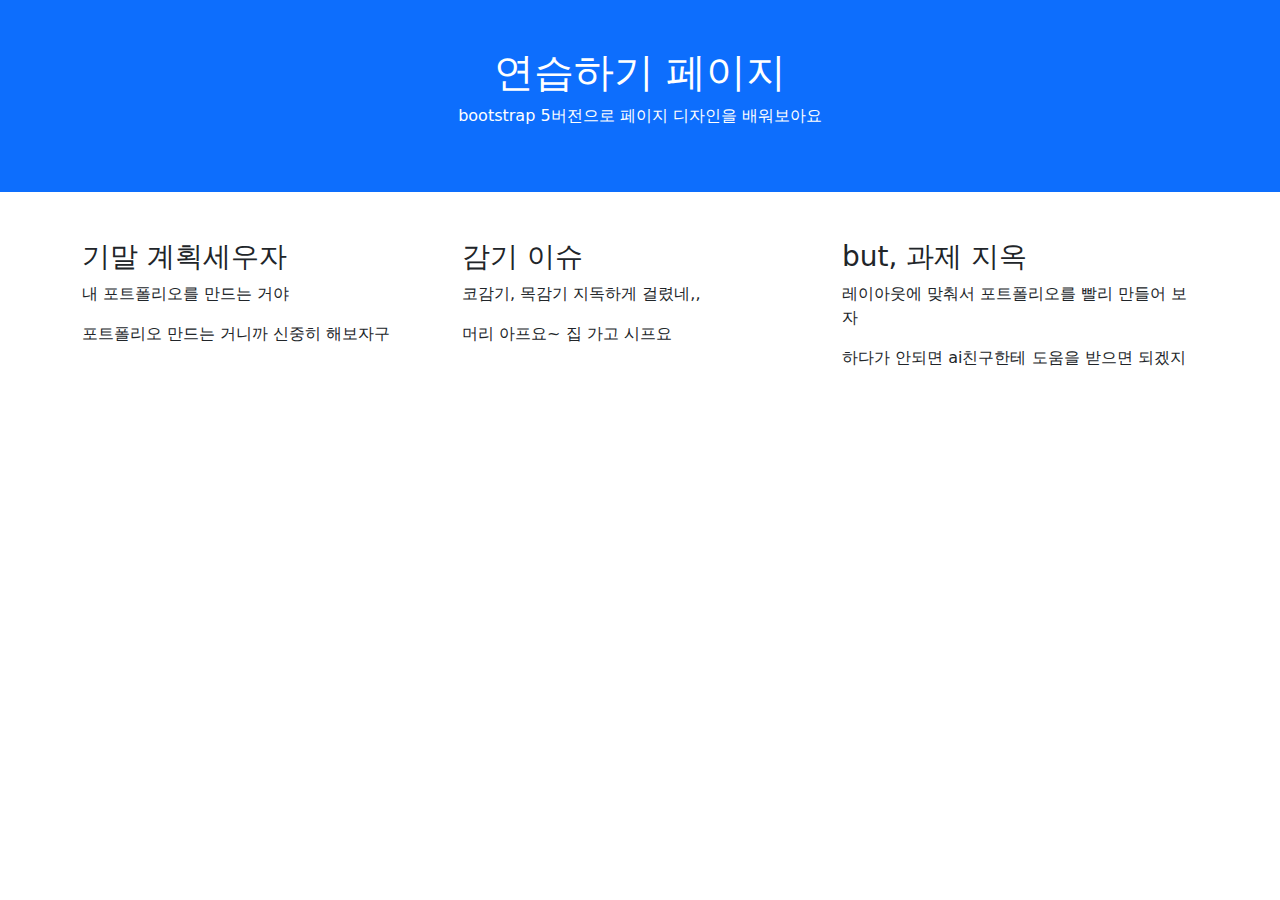
<file: index.html>
<!DOCTYPE html>
<html lang="en">
<head>
  <title>Bootstrap 연습하기</title>
  <meta charset="utf-8">
  <meta name="viewport" content="width=device-width, initial-scale=1">
  <link href="https://cdn.jsdelivr.net/npm/bootstrap@5.3.3/dist/css/bootstrap.min.css" rel="stylesheet">
  <script src="https://cdn.jsdelivr.net/npm/bootstrap@5.3.3/dist/js/bootstrap.bundle.min.js"></script>
</head>
<body>

<div class="container-fluid p-5 bg-primary text-white text-center">
  <h1>연습하기 페이지</h1>
  <p>bootstrap 5버전으로 페이지 디자인을 배워보아요</p> 
</div>
  
<div class="container mt-5">
  <div class="row">
    <div class="col-sm-4">
      <h3>기말 계획세우자</h3>
      <p>내 포트폴리오를 만드는 거야</p>
      <p>포트폴리오 만드는 거니까 신중히 해보자구 </p>
    </div>
    <div class="col-sm-4">
      <h3>감기 이슈 </h3>
      <p>코감기, 목감기 지독하게 걸렸네,, </p>
      <p>머리 아프요~ 집 가고 시프요 </p>
    </div>
    <div class="col-sm-4">
      <h3>but, 과제 지옥</h3>        
      <p>레이아웃에 맞춰서 포트폴리오를 빨리 만들어 보자 </p>
      <p>하다가 안되면 ai친구한테 도움을 받으면 되겠지 </p>
    </div>
  </div>
</div>

</body>
</html>
</file>
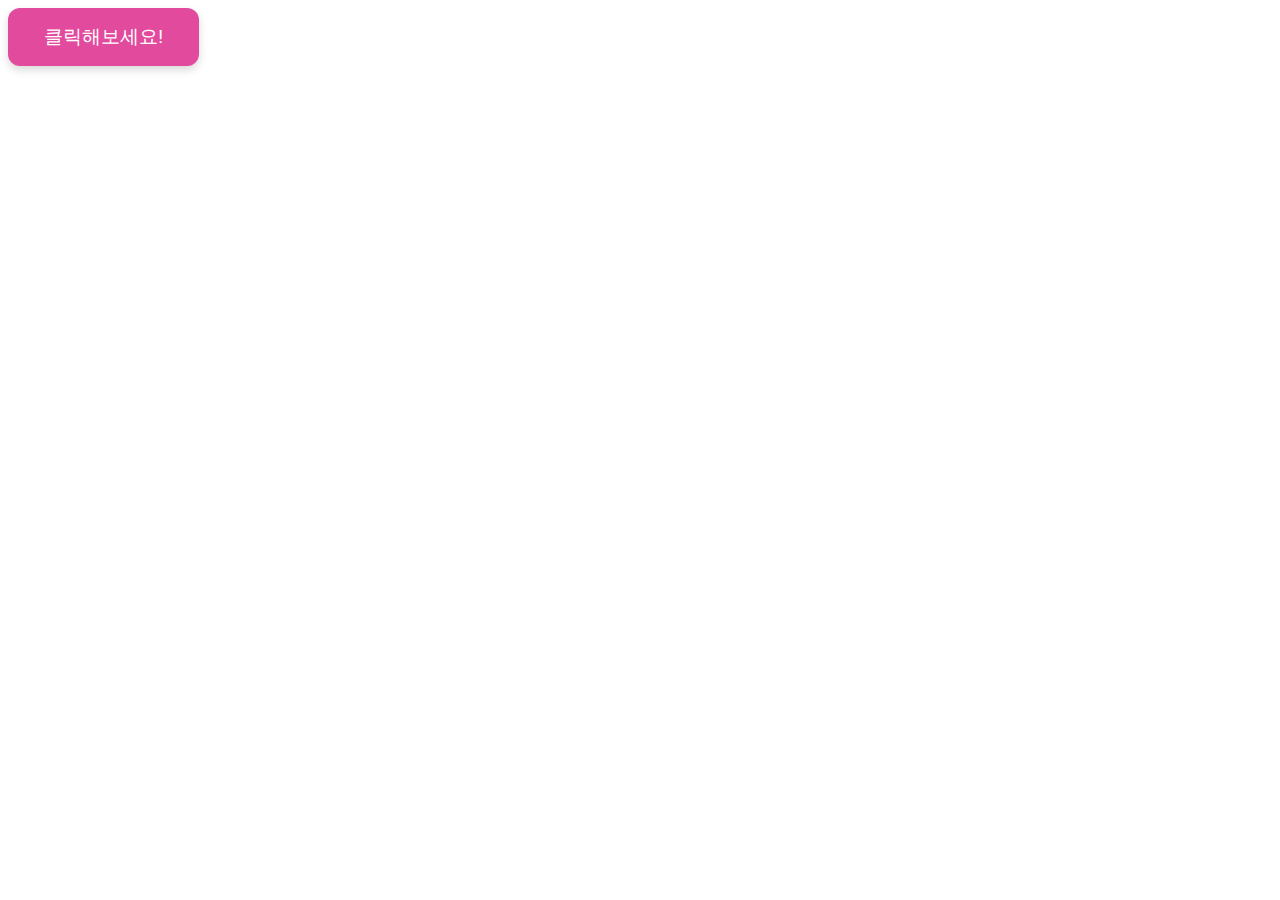
<file: ex01.html>
<!DOCTYPE html> 

<html>

<head>
<title>자바스크립트 예제 배우기</title>
<meta charset="utf-8"> 
<style>
 /* 버튼에 스타일 적용 */
 .pretty-button {
            padding: 16px 36px;           /* 버튼의 위아래, 좌우 여백 */
            font-size: 1.2em;              /* 글자 크기 */
            background-color: #e24a9e;     /* 버튼 배경색 */
            color: white;                  /* 글자색 */
            border: none;                  /* 테두리 없앰 */
            border-radius: 12px;           /* 모서리를 둥글게 */
            cursor: pointer;               /* 마우스를 올리면 손가락 모양 */
            box-shadow: 0 4px 8px rgba(0,0,0,0.15); /* 그림자 추가 */
            transition: background 0.2s;   /* 배경색 변경 부드럽게 */
        }
        .pretty-button:hover {
            background-color: #bd3584;     /* 마우스를 올렸을 때 색상 변화 */
        }
</style>
</head>

<body>
    <button class="pretty-button" onclick="sayHello()">클릭해보세요!</button>
    <p id="message"></p>
<script>
    // <script> 태그 안에
    // 자바스크립트 코드를 작성할 수 있는 곳임
    // <meta charset="utf-8"> 이거하면 한글이 안 깨진대욤
    function sayHello() {
            document.getElementById("message").innerText = "안녕하세요! 자바스크립트에 오신 것을 환영합니다.";
        }
</script>
</body>

</html>
</file>
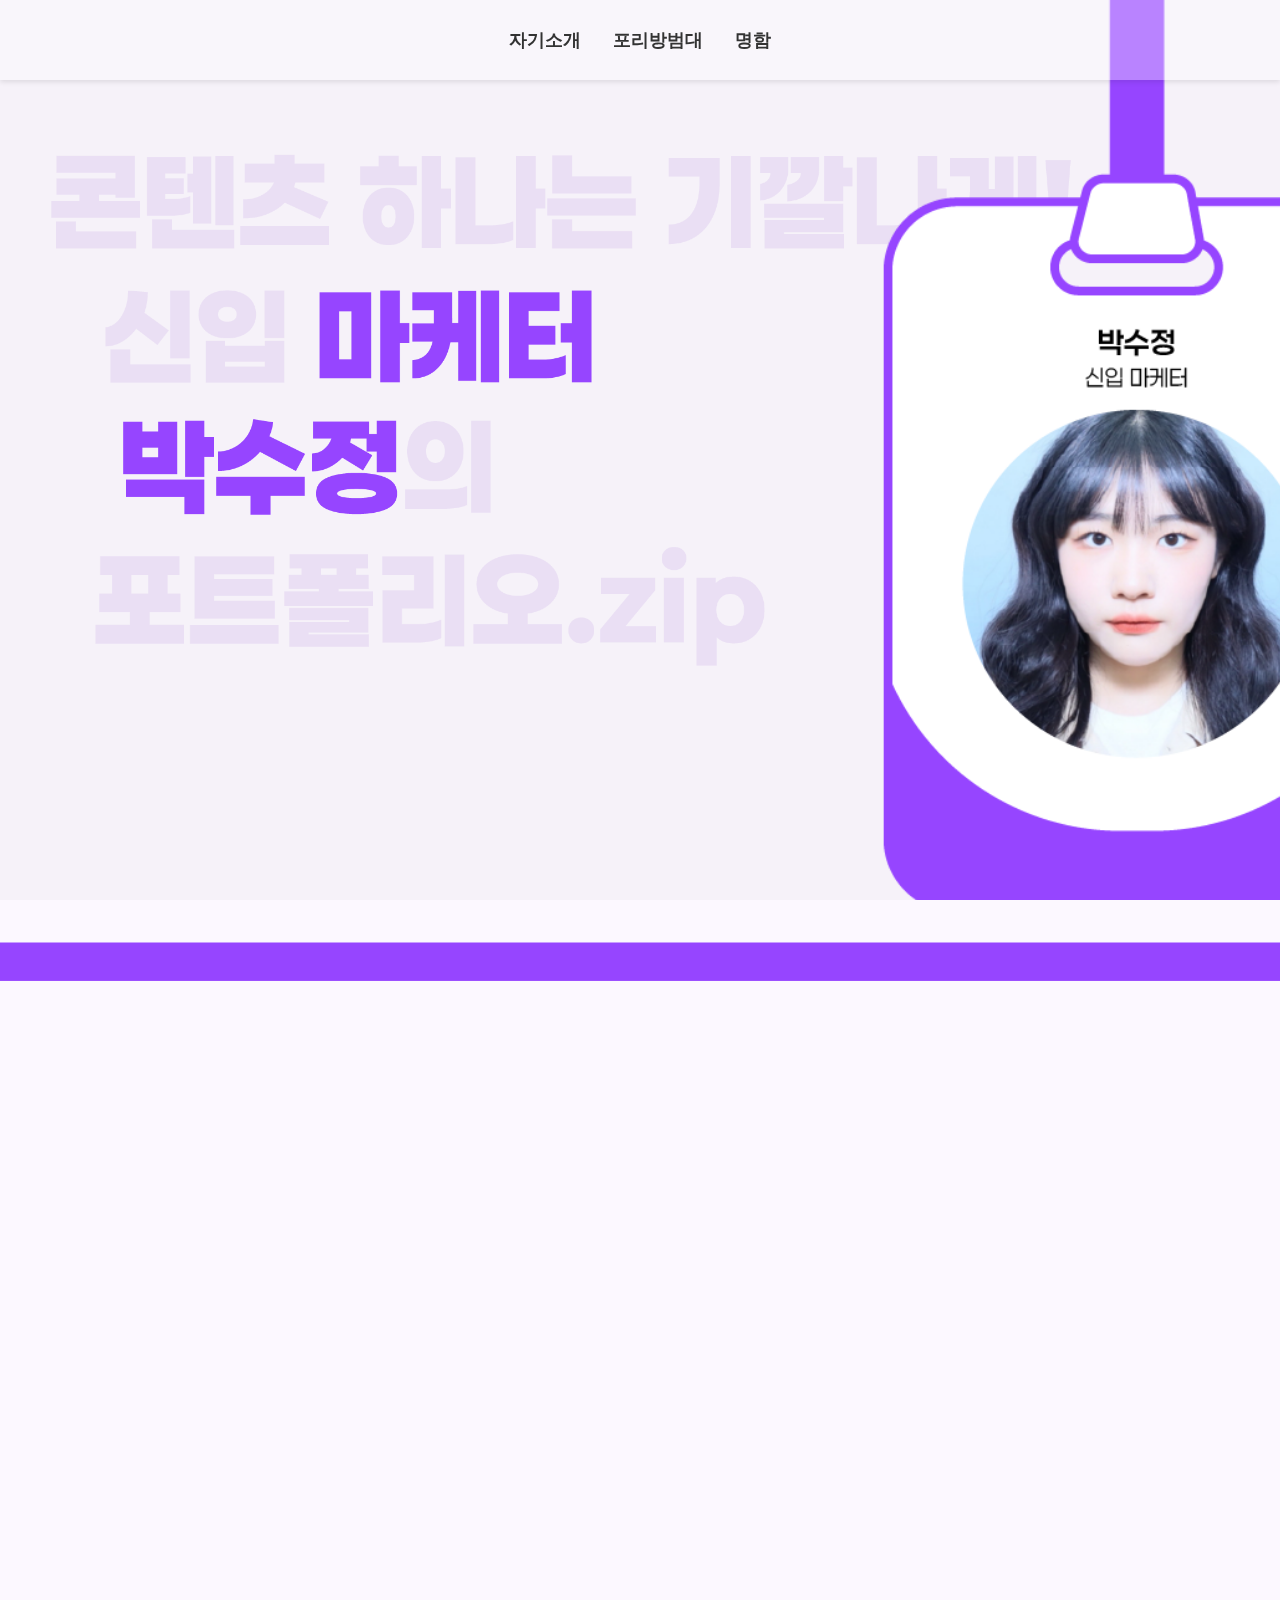
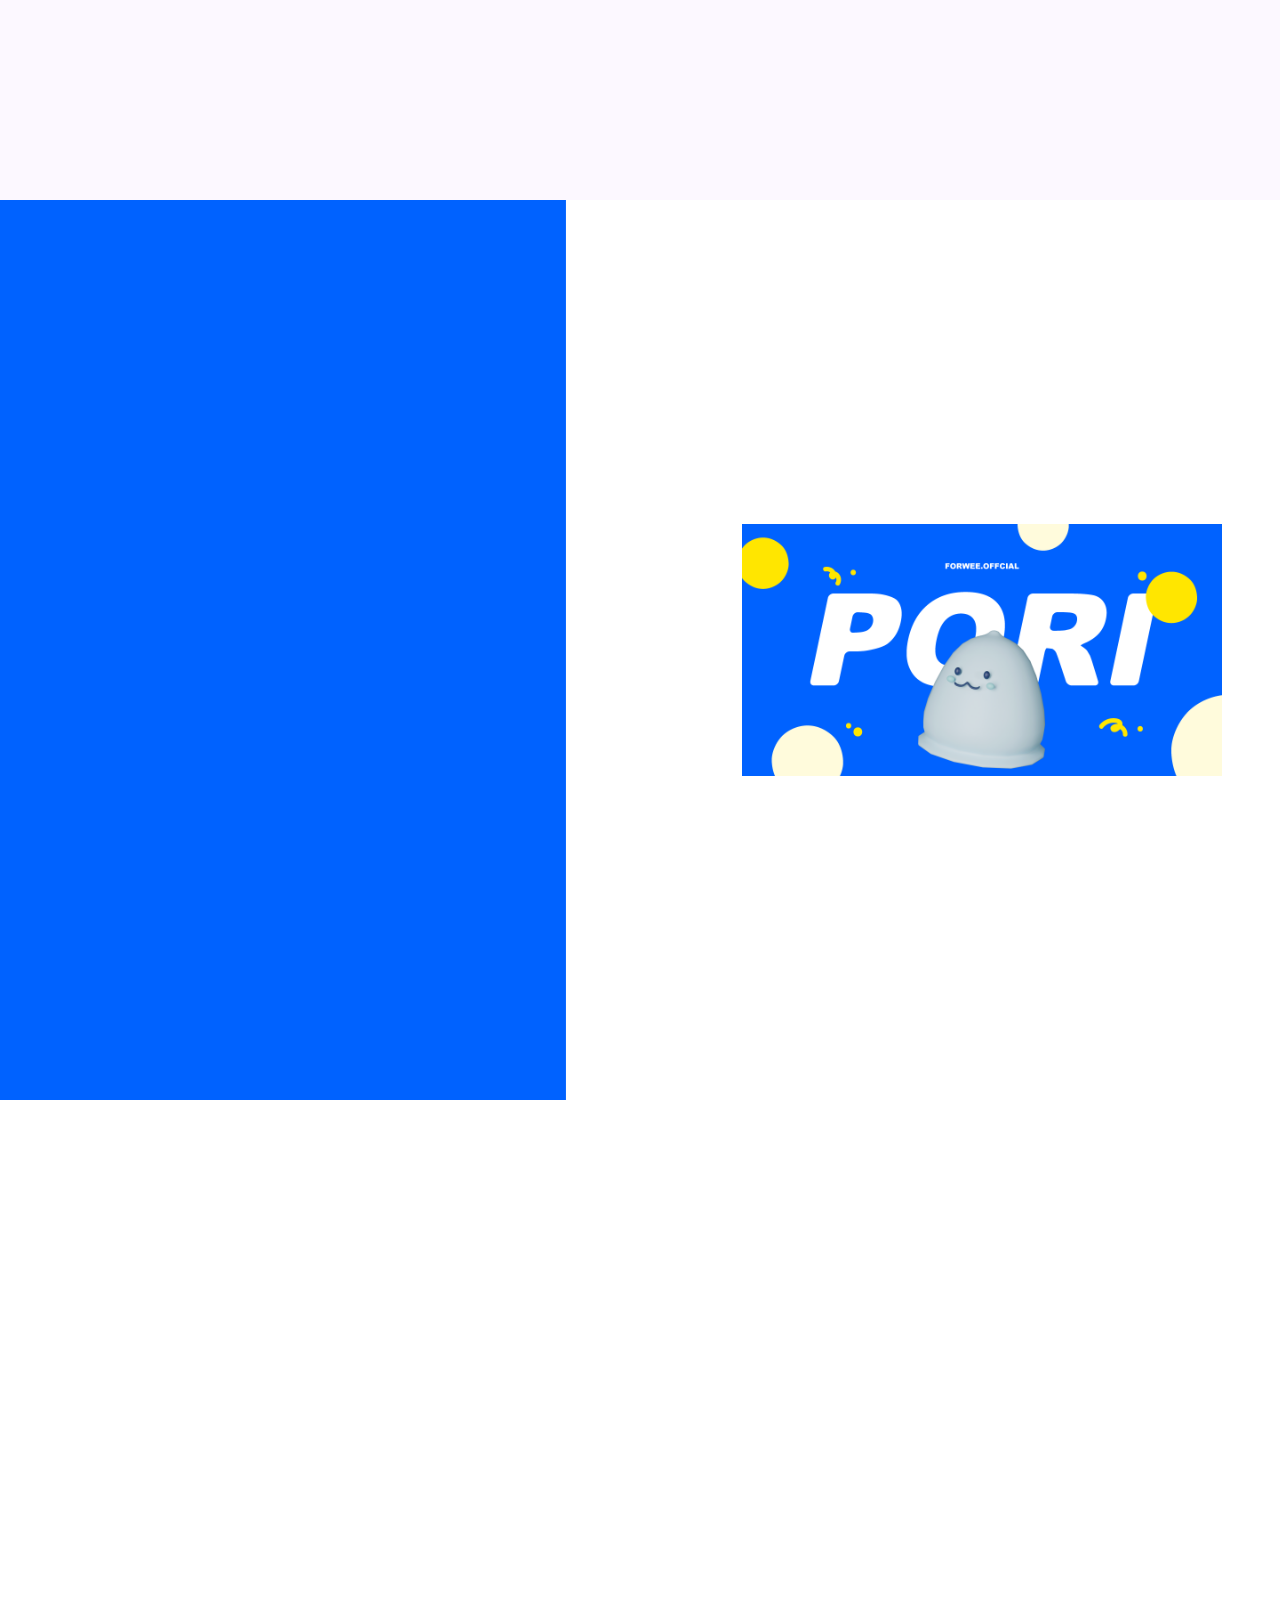
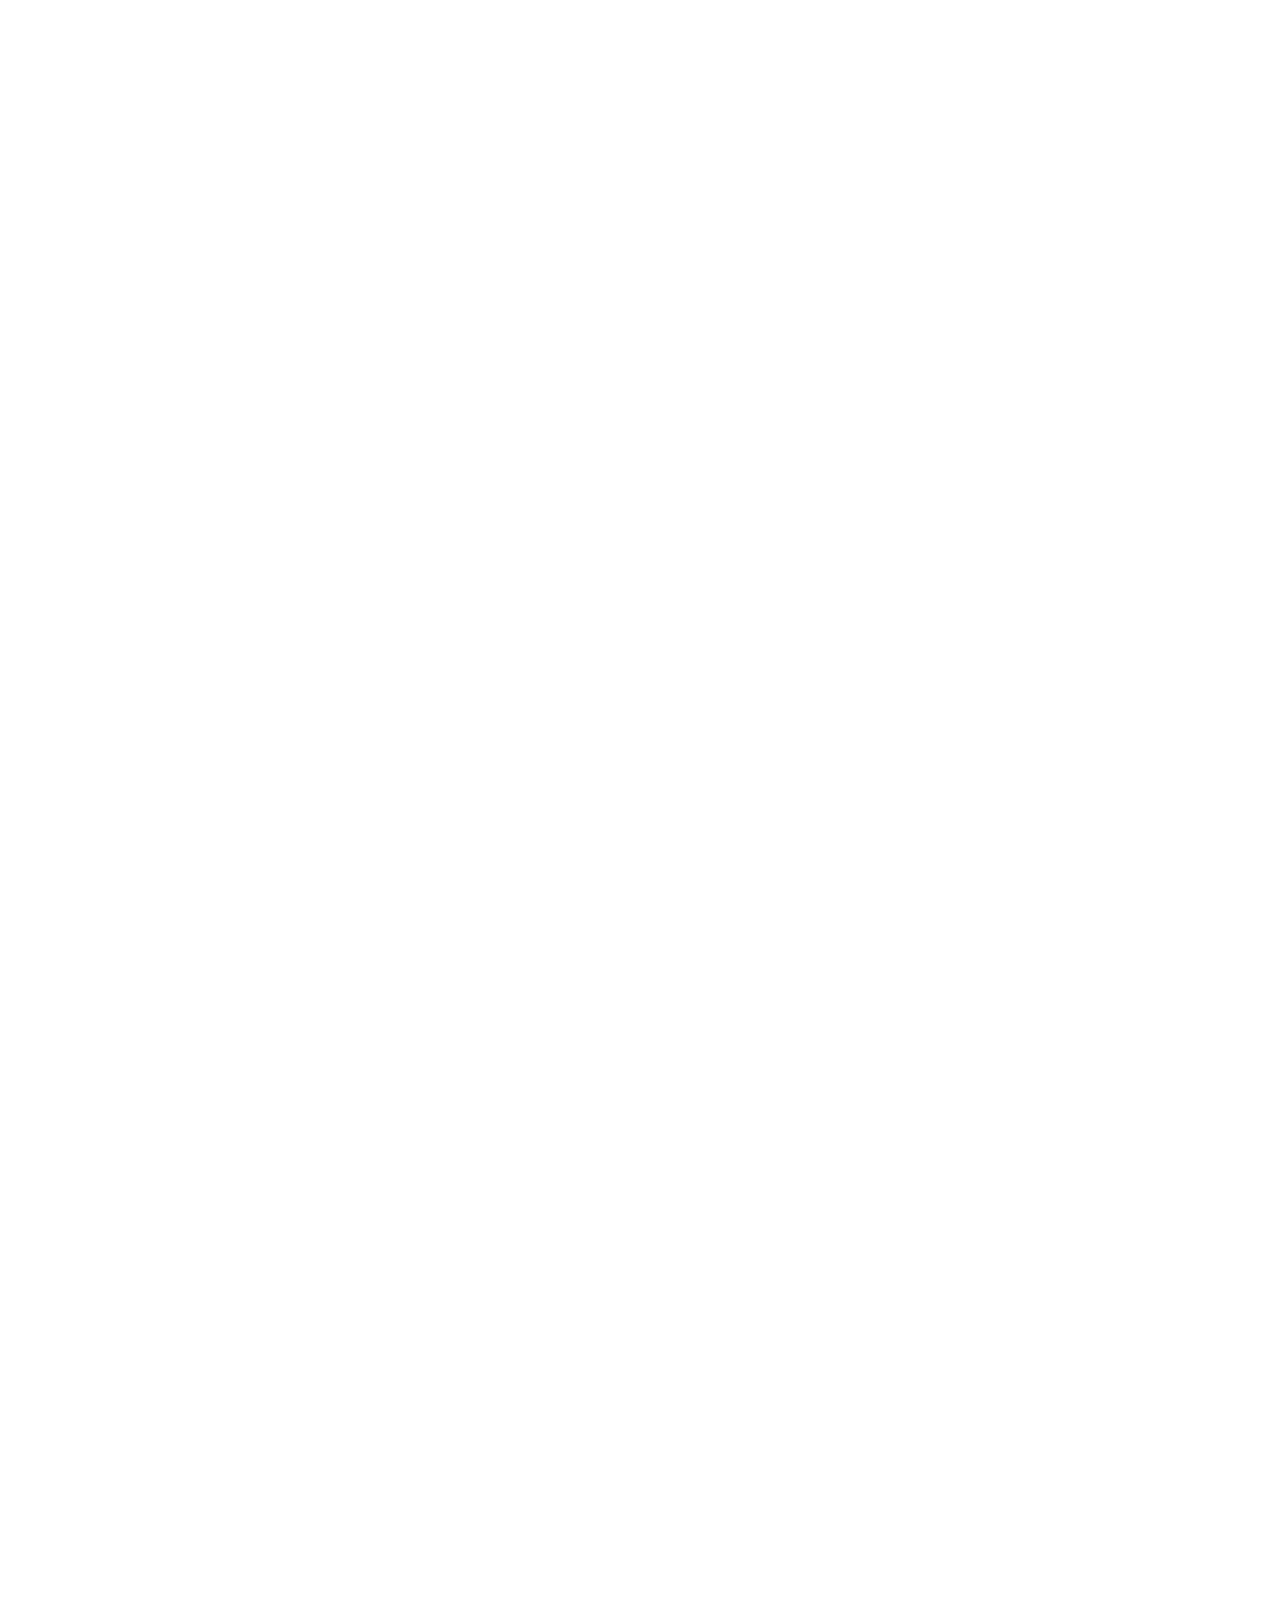
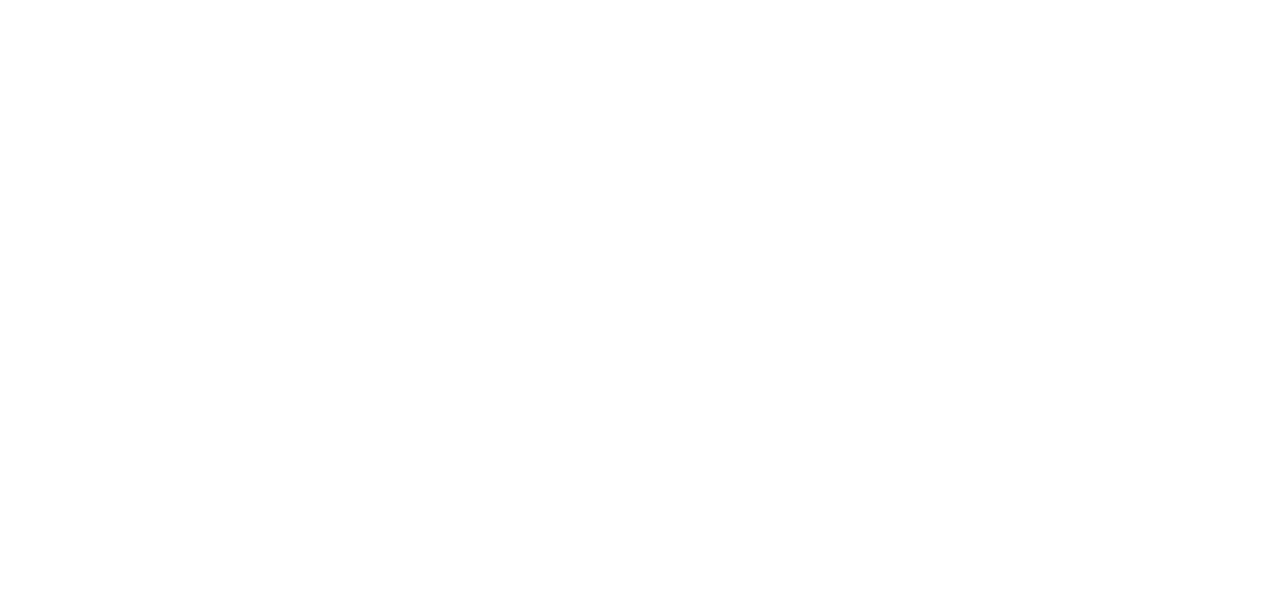
<file: index02.html>
<!DOCTYPE html>
<html lang="ko">
<head>
  <meta charset="UTF-8" />
  <meta name="viewport" content="width=device-width, initial-scale=1.0" />
  <title>박수정 포트폴리오</title>
  <link rel="stylesheet" href="style.css" />
</head>
<body>

<header class="navbar">
    <nav>
      <ul>
        <li><a href="#section2">자기소개</a></li>
        <li><a href="#section3">포리방범대</a></li>
        <li><a href="#section6">명함</a></li>
      </ul>
    </nav>

    
  </header>


  <!-- 🔹 SECTION 1 -->
  <section class="section section1">
    <img src="이미지004.png" class="floating" style="top: -40%; left: 60%; width: 750px; z-index: 20;" />
    <img src="1-1.png"
       class="scroll-fade"
       style="top: 15%; left: 0%; width: 1100px; position: absolute;" />

       <img src="1-2.png"
       class="scroll-fade"
       style="top: 30%; left: -14%; width: 1100px; position: absolute;" />
       
       <img src="1-3.png"
       class="scroll-fade"
       style="top: 45%; left: -16.5%; width: 1100px; position: absolute;" />

       <img src="1-4.png"
       class="scroll-fade"
       style="top: 60%; left: -10.5%; width: 1100px; position: absolute;" />


  </section>

  <!-- 🔹 SECTION 2 -->
  <section class="section section2" id="section2">
  <img src="2-1.png"
       class="scroll-fade"
       style="top: 7%; left: 20%; width: 1100px; position: absolute;" />

  <img src="2-2.png"
       class="scroll-fade"
       style="top: 22%; left: 22%; width: 1100px; position: absolute;" />


  <img src="2-3.png"
       class="scroll-fade"
       style="top: 50%; left: 20%; width: 1100px; position: absolute;" />


  <img src="2-4.png"
       class="scroll-fade"
       style="top: 72%; left: 20%; width: 1100px; position: absolute;" />
  </section>

  <!-- 🔹 SECTION 3 -->
  <section class="section section3" id="section3">
    <img src="이미지005.png" class="floating" style="bottom: 36%; left: 58%; width: 480px;" />

    <img src="3-1.png"
       class="scroll-fade"
       style="top: 0%; left: 38%; width: 1200px; position: absolute;" />
    
    <img src="3-2.png"
       class="scroll-fade"
       style="top: -18%; left:  -4%; width: 900px; position: absolute;" />

    <img src="3-3.png"
       class="scroll-fade"
       style="top: 11%; left: 41%; width: 1100px; position: absolute;" />

    <img src="3-4.png"
       class="scroll-fade"
       style="top: 65%; left: 42%; width: 1150px; position: absolute;" />
  </section>

<!-- 🔹 SECTION 4 -->

  <section class="section section4">
    <img src="4-1.png"
       class="scroll-fade"
       style="top: 20%; left: 2.5%; width: 700px; position: absolute;" />
    
    <img src="4-2.png"
       class="scroll-fade"
       style="top: -3%; left: 36%; width: 600px; position: absolute;" />
    
    <img src="4-2.png"
       class="scroll-fade"
       style="top: 20%; left: 63%; width: 600px; position: absolute;" />

    <img src="4-3.png"
       class="scroll-fade"
       style="top: 17%; left: 37%; width: 540px; position: absolute;" />

    <img src="4-4.png"
       class="scroll-fade"
       style="bottom: 16.5%; right: 9%; width: 540px; position: absolute;" />

    <img src="4-5.png"
       class="scroll-fade"
       style="bottom: 44%; left: 43.8%; width: 300px; position: absolute;" />

    <img src="4-6.png"
       class="scroll-fade"
       style="bottom: 19%; right: 14.5%; width: 300px; position: absolute;" />

    <img src="4-7.png"
       class="scroll-fade"
       style="bottom: 33%; left: 41%; width: 370px; position: absolute;" />
    
    <img src="4-8.png"
       class="scroll-fade"
       style="bottom: 11%; right: 12.5%; width: 370px; position: absolute;" />
    
    

  </section>

  <!-- 🔹 SECTION 5 -->
  <section class="section section5">
    <img src="5-1.png"
       class="scroll-fade"
       style="top: 10%; left: 27%; width: 800px; position: absolute;" />

    <img src="5-2.png"
       class="scroll-fade"
       style="top: 25%; left: 27%; width: 800px; position: absolute;" />

    <img src="5-3.png"
       class="scroll-fade"
       style="bottom: 5%; left: 12%; width: 1300px; position: absolute;" />

    <img src="5-4.png"
       class="scroll-fade"
       style="bottom: 15%; left: 27%; width: 800px; position: absolute;" />
    
    
  </section>

<!-- 🔹 SECTION 6 -->
 <section class="section section6" id="section6">
    <img src="배경6.png"
       class="scroll-fade"
       style="bottom: 0%; left: 2.8%; width: 1800px; position: absolute;" />  



  <script src="script.js"></script>
</body>
</html>
</file>
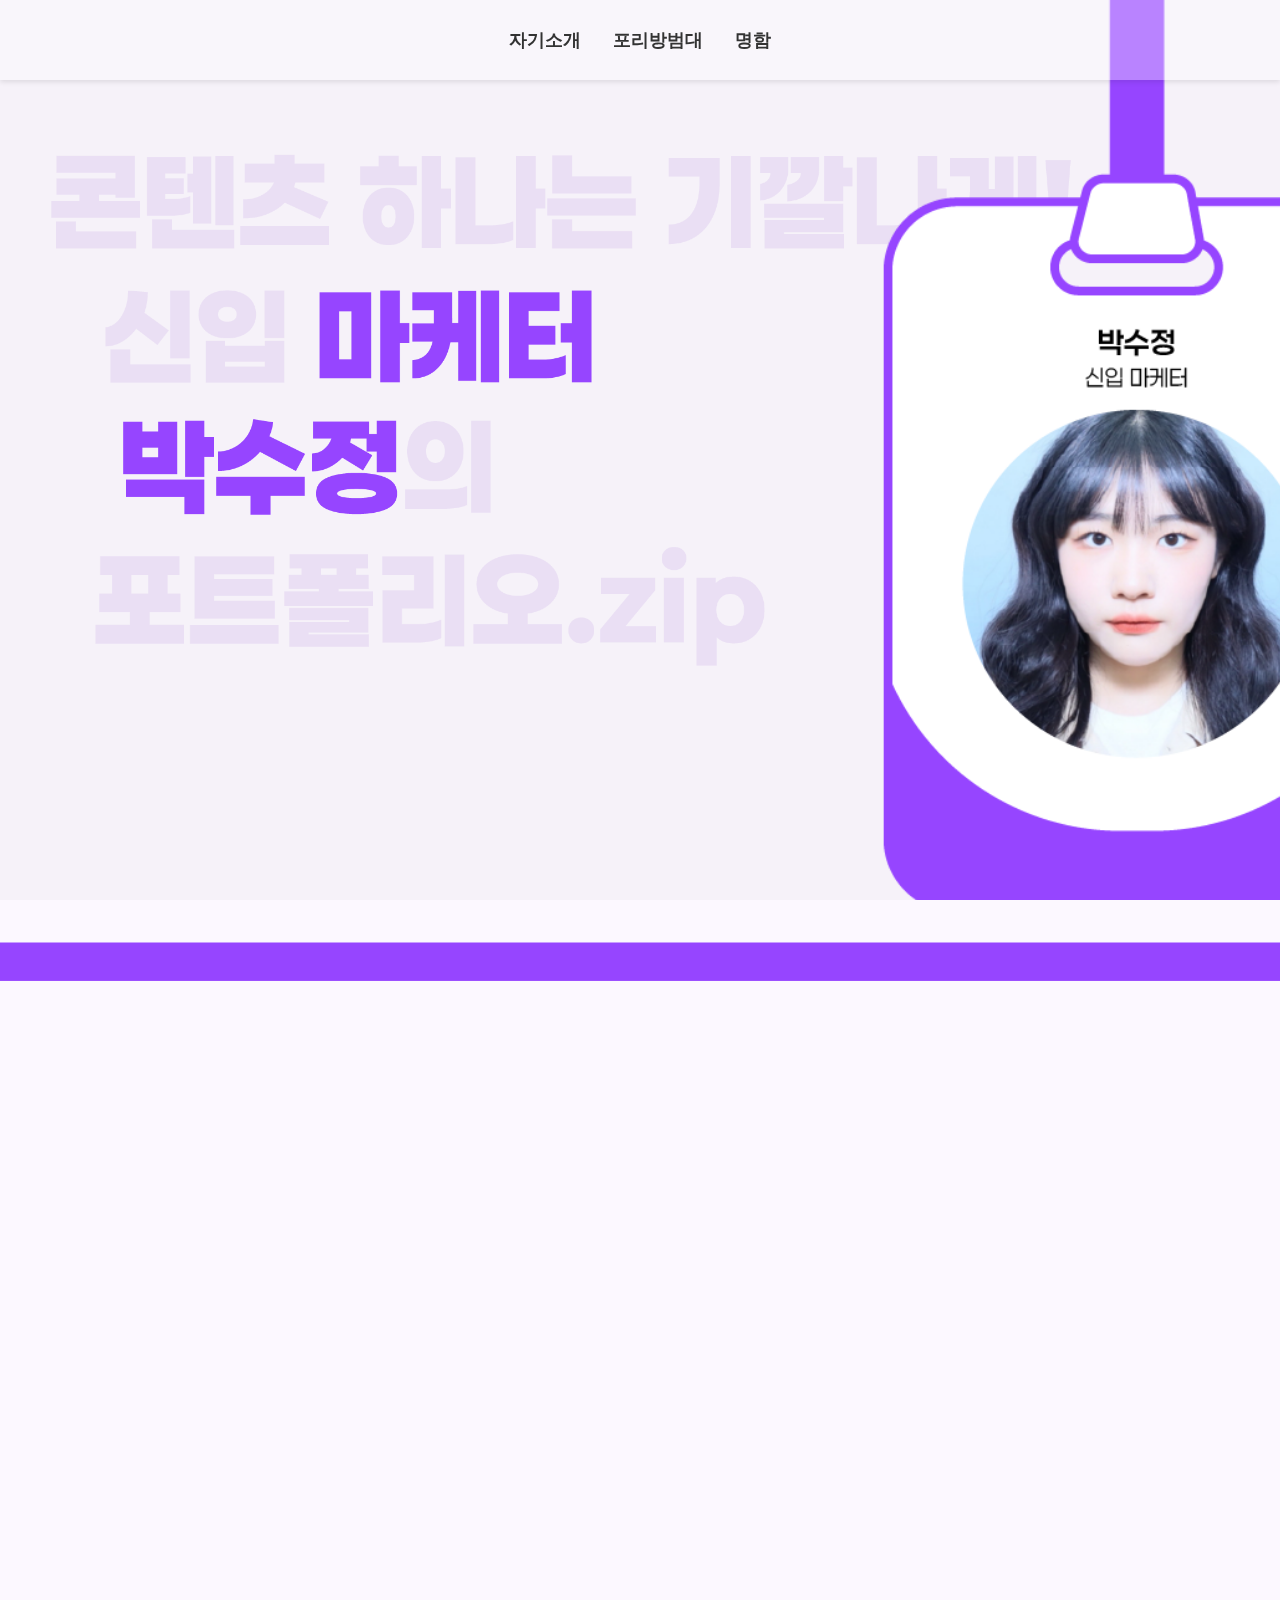
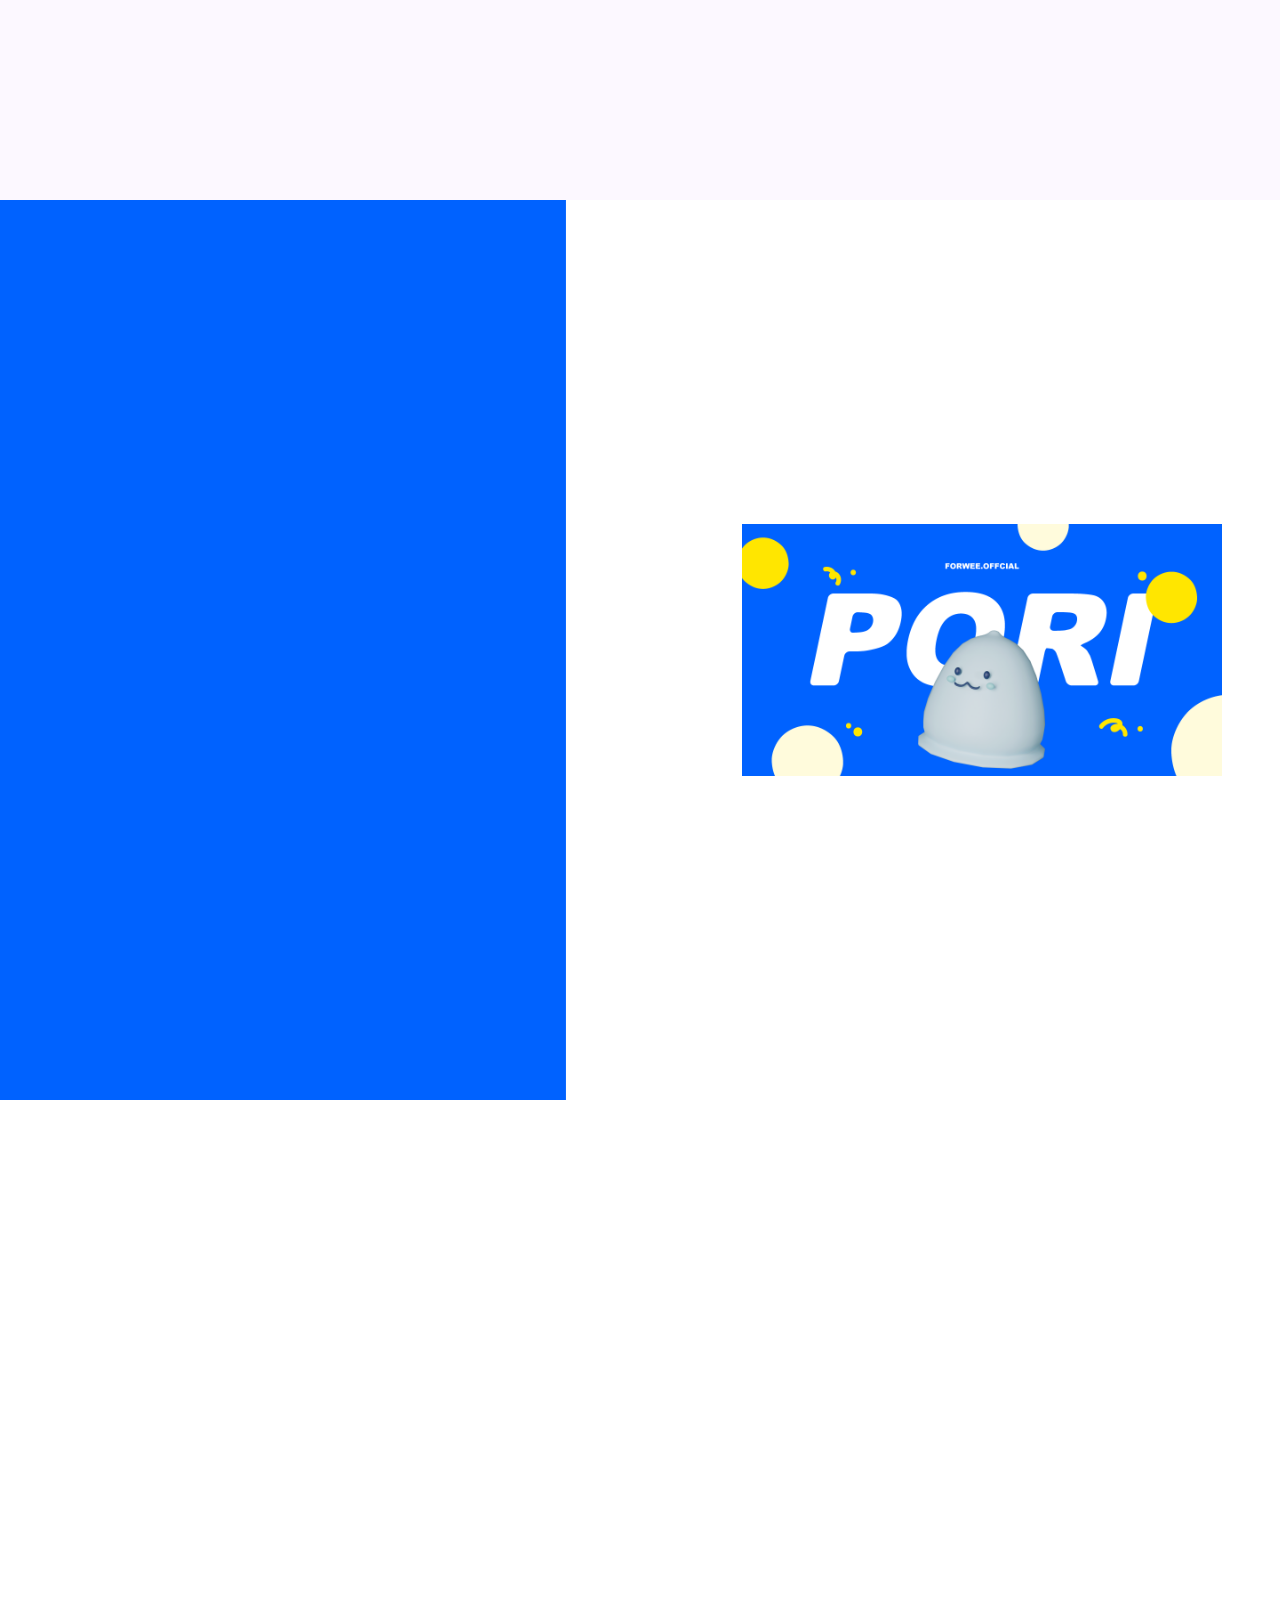
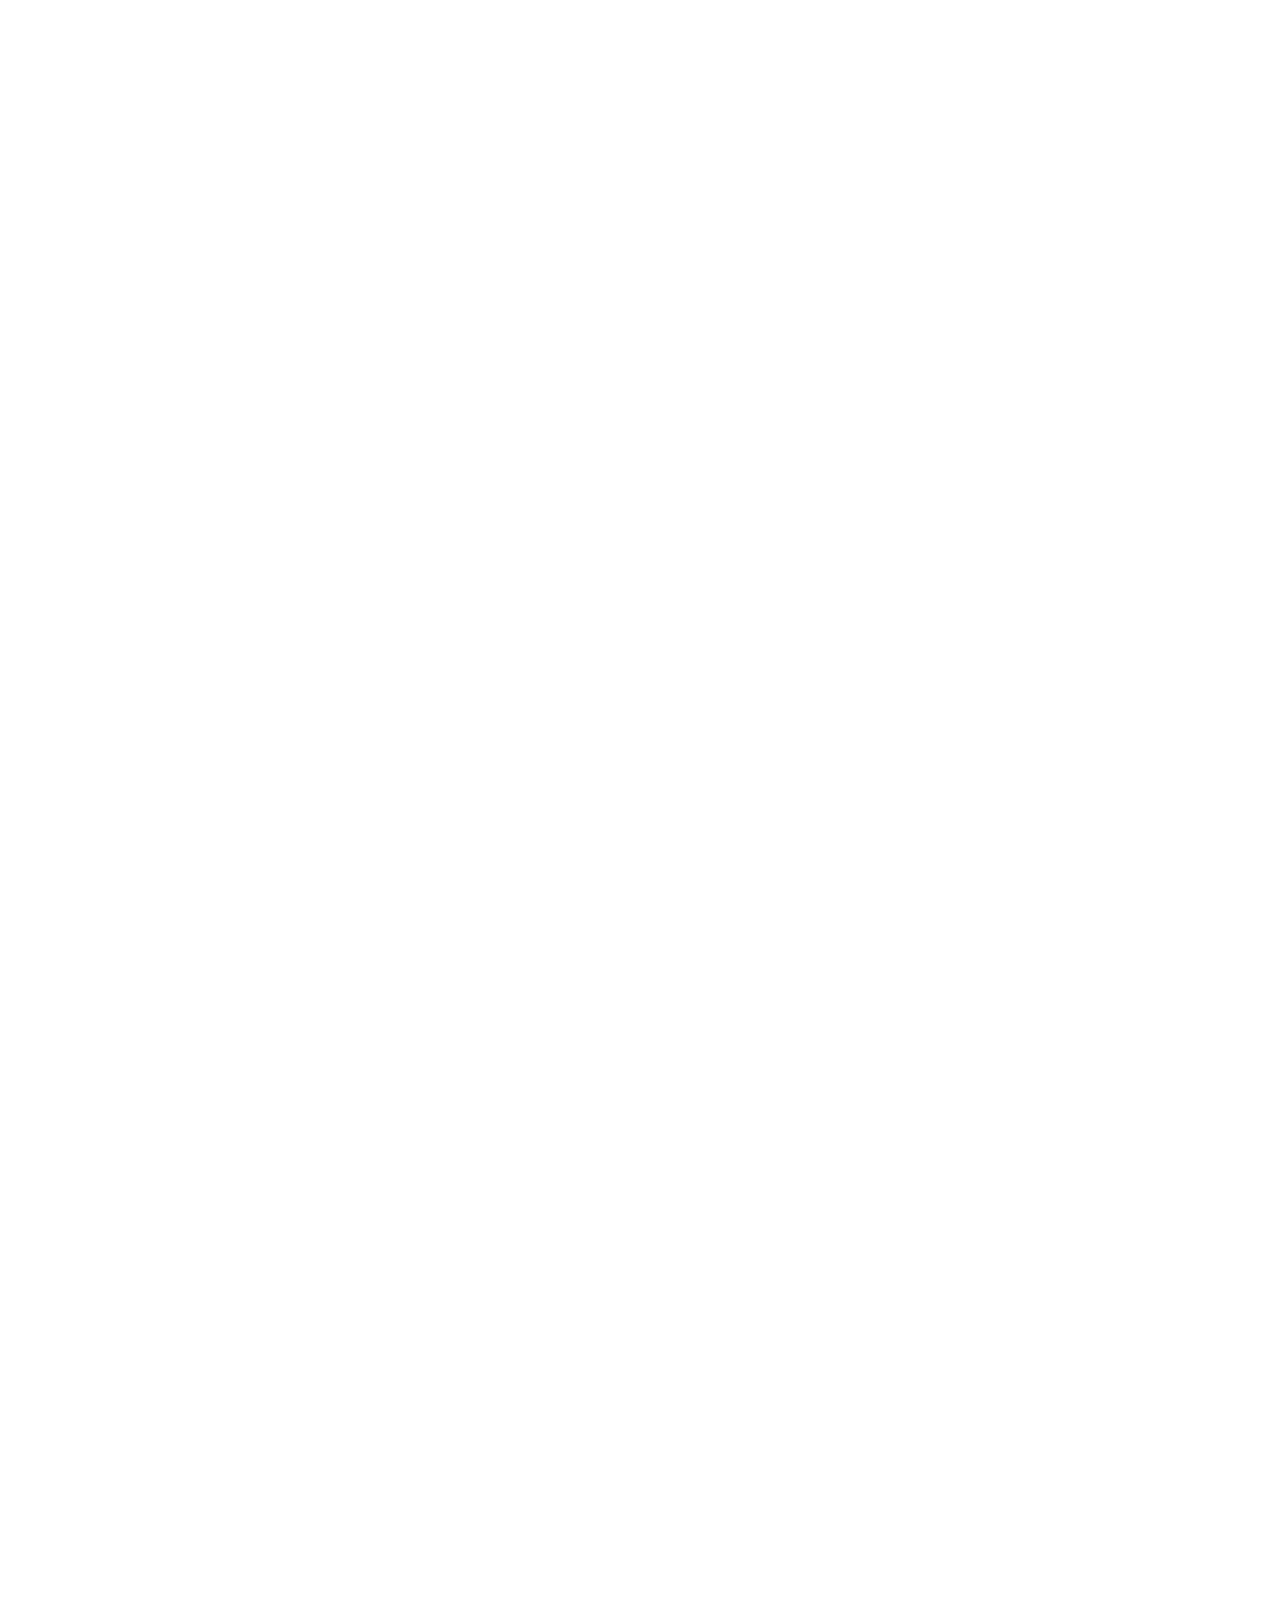
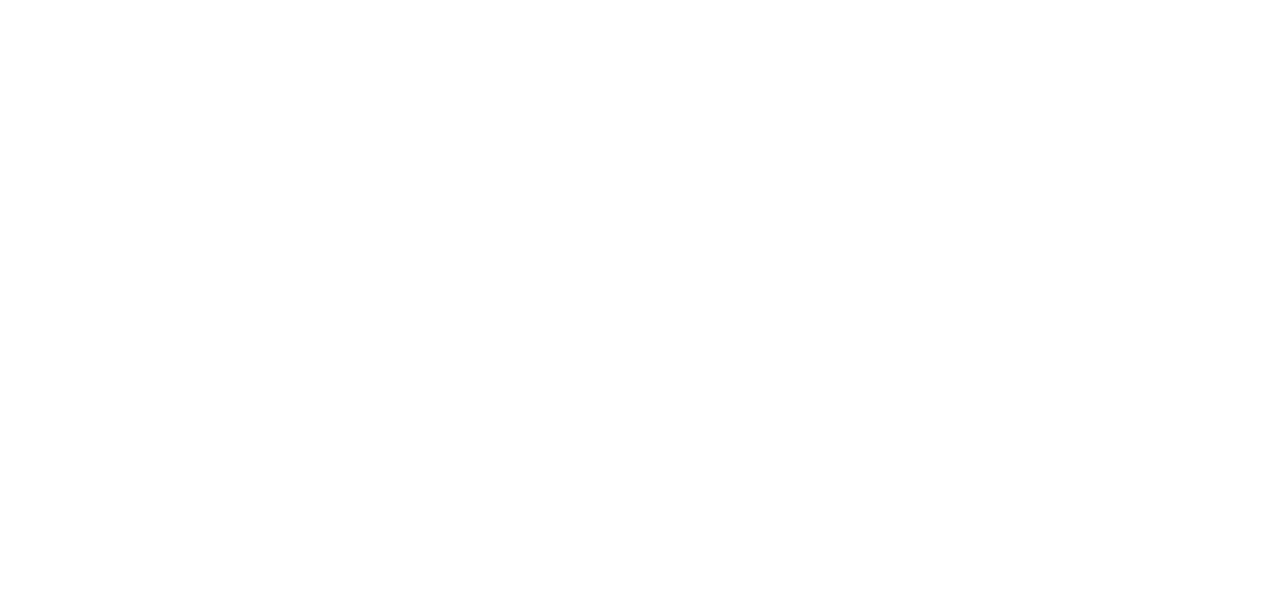
<file: index03.html>
<!DOCTYPE html>
<html lang="ko">
<head>
  <meta charset="UTF-8" />
  <meta name="viewport" content="width=device-width, initial-scale=1.0" />
  <title>박수정 포트폴리오</title>
  <link rel="stylesheet" href="style.css" />
</head>
<body>

<header class="navbar">
    <nav>
      <ul>
        <li><a href="#section2">자기소개</a></li>
        <li><a href="#section3">포리방범대</a></li>
        <li><a href="#section6">명함</a></li>
      </ul>
    </nav>

    
  </header>


  <!-- 🔹 SECTION 1 -->
  <section class="section section1">
    <img src="이미지004.png" class="floating" style="top: -40%; left: 60%; width: 750px; z-index: 20;" />
    <img src="1-1.png"
       class="scroll-fade"
       style="top: 15%; left: 0%; width: 1100px; position: absolute;" />

       <img src="1-2.png"
       class="scroll-fade"
       style="top: 30%; left: -14%; width: 1100px; position: absolute;" />
       
       <img src="1-3.png"
       class="scroll-fade"
       style="top: 45%; left: -16.5%; width: 1100px; position: absolute;" />

       <img src="1-4.png"
       class="scroll-fade"
       style="top: 60%; left: -10.5%; width: 1100px; position: absolute;" />


  </section>

  <!-- 🔹 SECTION 2 -->
  <section class="section section2" id="section2">
  <img src="2-1.png"
       class="scroll-fade"
       style="top: 7%; left: 20%; width: 1100px; position: absolute;" />

  <img src="2-2.png"
       class="scroll-fade"
       style="top: 22%; left: 22%; width: 1100px; position: absolute;" />


  <img src="2-3.png"
       class="scroll-fade"
       style="top: 50%; left: 20%; width: 1100px; position: absolute;" />


  <img src="2-4.png"
       class="scroll-fade"
       style="top: 72%; left: 20%; width: 1100px; position: absolute;" />
  </section>

  <!-- 🔹 SECTION 3 -->
  <section class="section section3" id="section3">
    <img src="이미지005.png" class="floating" style="bottom: 36%; left: 58%; width: 480px;" />

    <img src="3-1.png"
       class="scroll-fade"
       style="top: 0%; left: 38%; width: 1200px; position: absolute;" />
    
    <img src="3-2.png"
       class="scroll-fade"
       style="top: -18%; left:  -4%; width: 900px; position: absolute;" />

    <img src="3-3.png"
       class="scroll-fade"
       style="top: 11%; left: 41%; width: 1100px; position: absolute;" />

    <img src="3-4.png"
       class="scroll-fade"
       style="top: 65%; left: 42%; width: 1150px; position: absolute;" />
  </section>

<!-- 🔹 SECTION 4 -->

  <section class="section section4">
    <img src="4-1.png"
       class="scroll-fade"
       style="top: 20%; left: 2.5%; width: 700px; position: absolute;" />
    
    <img src="4-2.png"
       class="scroll-fade"
       style="top: -3%; left: 36%; width: 600px; position: absolute;" />
    
    <img src="4-2.png"
       class="scroll-fade"
       style="top: 20%; left: 63%; width: 600px; position: absolute;" />

    <img src="4-3.png"
       class="scroll-fade"
       style="top: 17%; left: 37%; width: 540px; position: absolute;" />

    <img src="4-4.png"
       class="scroll-fade"
       style="bottom: 20%; 17%; right: 5%; 37%; width: 540px; position: absolute;" />

    <img src="4-5.png"
       class="scroll-fade"
       style="bottom: 44%; left: 44.8%; width: 300px; position: absolute;" />

    <img src="4-6.png"
       class="scroll-fade"
       style="bottom: 19%; right: 11.8%; width: 300px; position: absolute;" />

    <img src="4-7.png"
       class="scroll-fade"
       style="bottom: 33%; left: 41.5%; width: 370px; position: absolute;" />
    
    <img src="4-8.png"
       class="scroll-fade"
       style="bottom: 11%; right: 9.7%; width: 370px; position: absolute;" />
    
    

  </section>

  <!-- 🔹 SECTION 5 -->
  <section class="section section5">
    <img src="5-1.png"
       class="scroll-fade"
       style="top: 10%; left: 27%; width: 800px; position: absolute;" />

    <img src="5-2.png"
       class="scroll-fade"
       style="top: 25%; left: 27%; width: 800px; position: absolute;" />

    <img src="5-3.png"
       class="scroll-fade"
       style="bottom: 5%; left: 12%; width: 1300px; position: absolute;" />

    <img src="5-4.png"
       class="scroll-fade"
       style="bottom: 15%; left: 27%; width: 800px; position: absolute;" />
    
    
  </section>

<!-- 🔹 SECTION 6 -->
 <section class="section section6" id="section6">
    <img src="배경6.png"
       class="scroll-fade"
       style="bottom: 0%; left: 0%; width: 1700px; position: absolute;" />  



  <script src="script.js"></script>
</body>
</html>
</file>
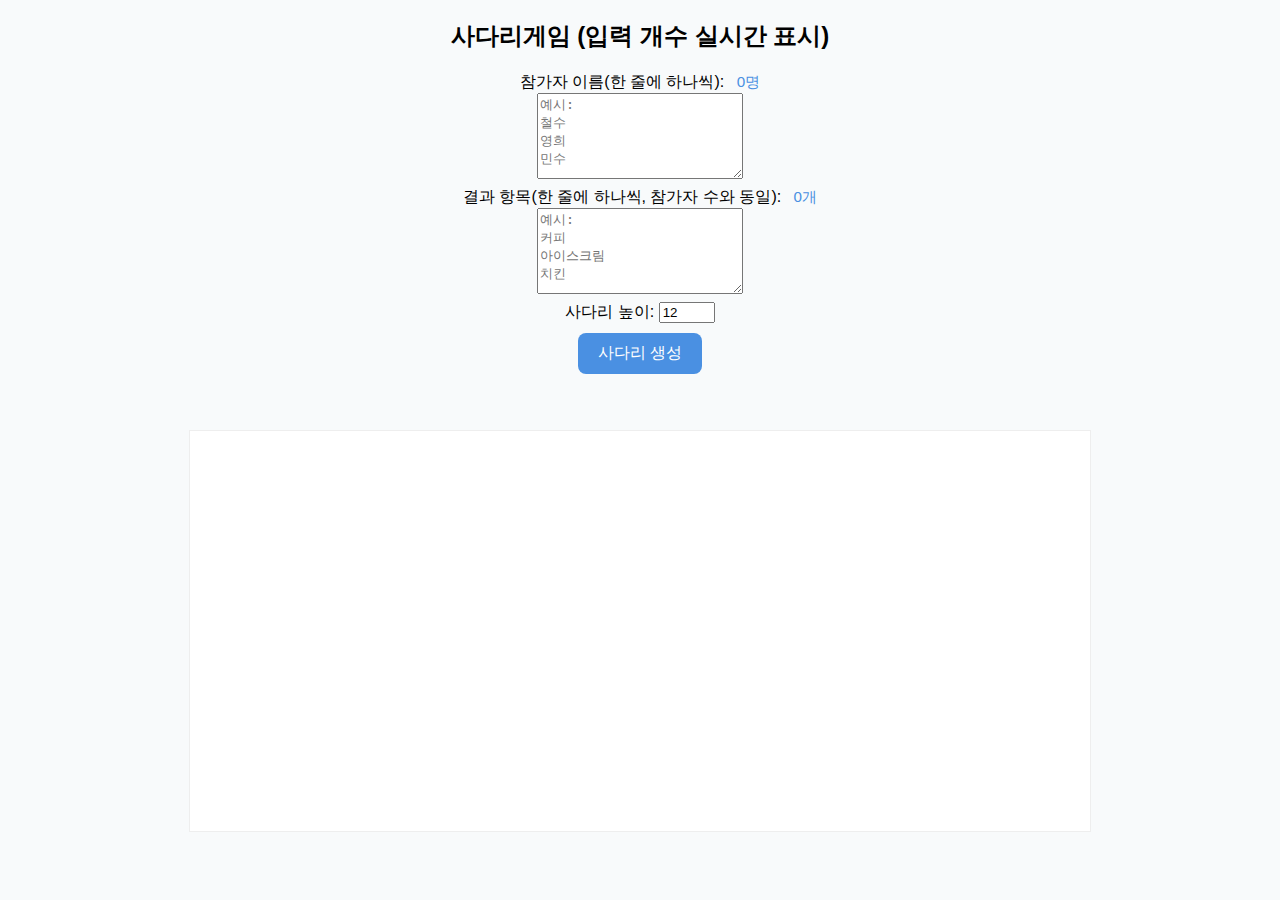
<file: sadari.html>
<!DOCTYPE html>
<html>
<head>
    <title>사다리게임 (입력 개수 실시간 표시)</title>
    <style>
        body {
            font-family: 'Segoe UI', Arial, sans-serif;
            background: #f8fafb;
            text-align: center;
        }
        .input-section {
            margin-bottom: 16px;
        }
        textarea {
            width: 200px;
            height: 80px;
            margin-bottom: 4px;
        }
        .count-label {
            font-size: 0.95em;
            color: #4A90E2;
            margin-left: 8px;
        }
        #ladderCanvas {
            margin: 30px 0;
            background: #fff;
            border: 1px solid #eee;
        }
        .start-label, .end-label {
            font-weight: bold;
            margin: 8px 0 4px 0;
            word-break: break-all;
            width: 70px;
            display: inline-block;
        }
        .label-row {
            display: flex;
            justify-content: center;
            gap: 30px;
        }
        #startButtons {
            margin-bottom: 10px;
        }
        button {
            margin: 10px 4px;
            padding: 10px 20px;
            font-size: 1em;
            background: #4A90E2;
            color: #fff;
            border: none;
            border-radius: 8px;
            cursor: pointer;
            transition: background 0.2s;
        }
        button:hover {
            background: #357ABD;
        }
        #result {
            margin-top: 28px;
            font-size: 1.2em;
            color: #333;
        }
        #allResults {
            margin-top: 24px;
            font-size: 1.1em;
            color: #444;
            white-space: pre-line;
        }
    </style>
</head>
<body>
    <h2>사다리게임 (입력 개수 실시간 표시)</h2>
    <div class="input-section">
        <div>
            <label>
                참가자 이름(한 줄에 하나씩):
                <span class="count-label" id="playerCount">0명</span>
            </label><br>
            <textarea id="players" placeholder="예시:&#10;철수&#10;영희&#10;민수" oninput="updateCounts()"></textarea>
        </div>
        <div>
            <label>
                결과 항목(한 줄에 하나씩, 참가자 수와 동일):
                <span class="count-label" id="resultCount">0개</span>
            </label><br>
            <textarea id="results" placeholder="예시:&#10;커피&#10;아이스크림&#10;치킨" oninput="updateCounts()"></textarea>
        </div>
        <div>
            <label>사다리 높이: <input type="number" id="ladderHeight" min="5" max="40" value="12"></label>
        </div>
        <button onclick="generateLadder()">사다리 생성</button>
    </div>
    <div class="label-row" id="startLabels"></div>
    <canvas id="ladderCanvas" width="900" height="400"></canvas>
    <div class="label-row" id="endLabels"></div>
    <div id="startButtons"></div>
    <button onclick="showAllResults()" id="showAllBtn" style="display:none;">전체 결과 보기</button>
    <div id="result"></div>
    <div id="allResults"></div>
    <script>
        let ladderData = [];
        let playerNames = [];
        let resultItems = [];
        let ladderHeight = 12;
        let colGap = 70;   // 세로줄 간격 (px)
        let rowGap = 28;   // 가로줄 간격 (px)
        let marginX = 50;  // 캔버스 왼쪽 여백
        let marginY = 40;  // 캔버스 위 여백

        function updateCounts() {
            // 참가자 이름 개수
            let playerLines = document.getElementById('players').value
                .split('\n').map(s => s.trim()).filter(s => s.length > 0);
            document.getElementById('playerCount').innerText = playerLines.length + '명';
            // 결과 항목 개수
            let resultLines = document.getElementById('results').value
                .split('\n').map(s => s.trim()).filter(s => s.length > 0);
            document.getElementById('resultCount').innerText = resultLines.length + '개';
        }

        function generateLadder() {
            // 참가자 이름 입력 처리
            playerNames = document.getElementById('players').value.split('\n').map(s => s.trim()).filter(s => s.length > 0);
            resultItems = document.getElementById('results').value.split('\n').map(s => s.trim()).filter(s => s.length > 0);
            ladderHeight = parseInt(document.getElementById('ladderHeight').value);

            if (playerNames.length < 2) {
                alert('참가자는 2명 이상이어야 합니다.');
                return;
            }
            if (playerNames.length !== resultItems.length) {
                alert('참가자 수와 결과 항목 수가 같아야 합니다.');
                return;
            }
            if (isNaN(ladderHeight) || ladderHeight < 5 || ladderHeight > 40) {
                alert('사다리 높이는 5~40 사이로 입력하세요.');
                return;
            }

            // 결과 섞기 (랜덤)
            resultItems = shuffle(resultItems);

            // 사다리 데이터 생성
            ladderData = [];
            for (let r = 0; r < ladderHeight; r++) {
                let row = Array(playerNames.length - 1).fill(false);
                for (let c = 0; c < playerNames.length - 1; c++) {
                    if (Math.random() < 0.4 && (c === 0 || !row[c - 1])) {
                        row[c] = true;
                    }
                }
                ladderData.push(row);
            }

            drawLadderCanvas();
            drawLabels();
            drawStartButtons();
            document.getElementById('result').innerText = '';
            document.getElementById('allResults').innerText = '';
            document.getElementById('showAllBtn').style.display = 'inline-block';
        }

        function drawLabels() {
            // 시작 라벨
            const startLabelDiv = document.getElementById('startLabels');
            startLabelDiv.innerHTML = '';
            playerNames.forEach(name => {
                const div = document.createElement('div');
                div.className = 'start-label';
                div.innerText = name;
                startLabelDiv.appendChild(div);
            });
            // 끝 라벨
            const endLabelDiv = document.getElementById('endLabels');
            endLabelDiv.innerHTML = '';
            resultItems.forEach(item => {
                const div = document.createElement('div');
                div.className = 'end-label';
                div.innerText = item;
                endLabelDiv.appendChild(div);
            });
        }

        function drawLadderCanvas() {
            const canvas = document.getElementById('ladderCanvas');
            const ctx = canvas.getContext('2d');
            // 캔버스 크기 동적 조절
            let width = Math.max(playerNames.length * colGap + marginX * 2, 400);
            let height = ladderHeight * rowGap + marginY * 2;
            canvas.width = width;
            canvas.height = height;

            ctx.clearRect(0, 0, width, height);

            // 세로줄 그리기
            ctx.strokeStyle = "#888";
            ctx.lineWidth = 4;
            for (let c = 0; c < playerNames.length; c++) {
                ctx.beginPath();
                ctx.moveTo(marginX + c * colGap, marginY);
                ctx.lineTo(marginX + c * colGap, marginY + ladderHeight * rowGap);
                ctx.stroke();
            }
            // 가로줄 그리기
            ctx.strokeStyle = "#4A90E2";
            ctx.lineWidth = 4;
            for (let r = 0; r < ladderHeight; r++) {
                for (let c = 0; c < playerNames.length - 1; c++) {
                    if (ladderData[r][c]) {
                        let y = marginY + r * rowGap;
                        let x1 = marginX + c * colGap;
                        let x2 = marginX + (c + 1) * colGap;
                        ctx.beginPath();
                        ctx.moveTo(x1, y);
                        ctx.lineTo(x2, y);
                        ctx.stroke();
                    }
                }
            }
        }

        function drawStartButtons() {
            const btnDiv = document.getElementById('startButtons');
            btnDiv.innerHTML = '';
            for (let i = 0; i < playerNames.length; i++) {
                const btn = document.createElement('button');
                btn.innerText = playerNames[i] + ' 시작';
                btn.onclick = () => showResult(i);
                btnDiv.appendChild(btn);
            }
        }

        function showResult(startIdx) {
            let endIdx = traceLadder(startIdx);
            document.getElementById('result').innerText =
                `${playerNames[startIdx]} → ${resultItems[endIdx]}`;
        }

        function showAllResults() {
            let lines = [];
            for (let i = 0; i < playerNames.length; i++) {
                let endIdx = traceLadder(i);
                lines.push(`${playerNames[i]} → ${resultItems[endIdx]}`);
            }
            document.getElementById('allResults').innerText = lines.join('\n');
        }

        function traceLadder(startIdx) {
            let idx = startIdx;
            for (let r = 0; r < ladderHeight; r++) {
                // 오른쪽으로 이동
                if (idx < playerNames.length - 1 && ladderData[r][idx]) {
                    idx++;
                }
                // 왼쪽으로 이동
                else if (idx > 0 && ladderData[r][idx - 1]) {
                    idx--;
                }
            }
            return idx;
        }

        function shuffle(array) {
            for (let i = array.length - 1; i > 0; i--) {
                const j = Math.floor(Math.random() * (i + 1));
                [array[i], array[j]] = [array[j], array[i]];
            }
            return array;
        }

        // 페이지 로드 시 입력 개수 초기화
        window.onload = updateCounts;
    </script>
</body>
</html>
</file>
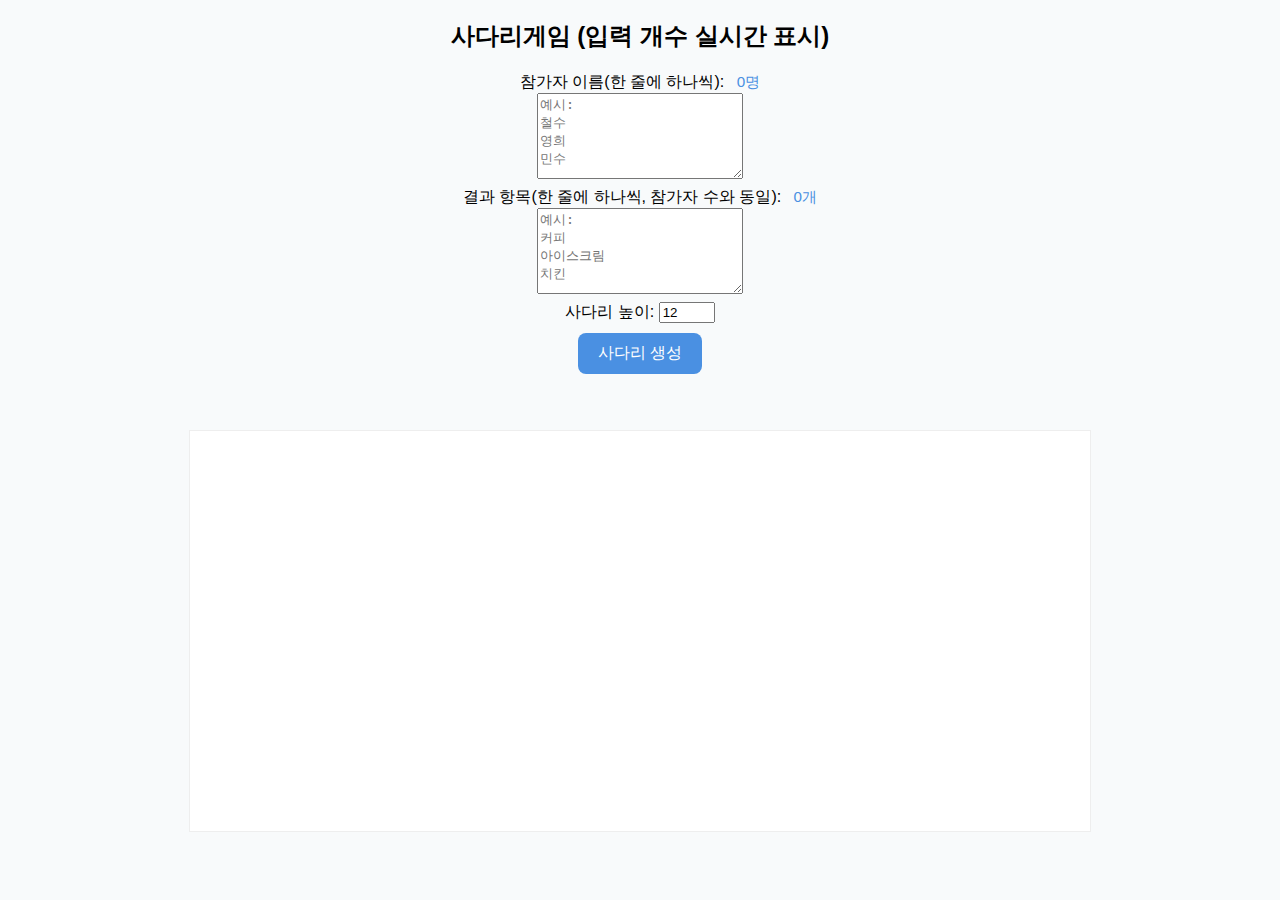
<file: 수업시간/sadari.html>
<!DOCTYPE html>
<html>
<head>
    <title>사다리게임 (입력 개수 실시간 표시)</title>
    <style>
        body {
            font-family: 'Segoe UI', Arial, sans-serif;
            background: #f8fafb;
            text-align: center;
        }
        .input-section {
            margin-bottom: 16px;
        }
        textarea {
            width: 200px;
            height: 80px;
            margin-bottom: 4px;
        }
        .count-label {
            font-size: 0.95em;
            color: #4A90E2;
            margin-left: 8px;
        }
        #ladderCanvas {
            margin: 30px 0;
            background: #fff;
            border: 1px solid #eee;
        }
        .start-label, .end-label {
            font-weight: bold;
            margin: 8px 0 4px 0;
            word-break: break-all;
            width: 70px;
            display: inline-block;
        }
        .label-row {
            display: flex;
            justify-content: center;
            gap: 30px;
        }
        #startButtons {
            margin-bottom: 10px;
        }
        button {
            margin: 10px 4px;
            padding: 10px 20px;
            font-size: 1em;
            background: #4A90E2;
            color: #fff;
            border: none;
            border-radius: 8px;
            cursor: pointer;
            transition: background 0.2s;
        }
        button:hover {
            background: #ffbb28;
        }
        #result {
            margin-top: 28px;
            font-size: 1.2em;
            color: #333;
        }
        #allResults {
            margin-top: 24px;
            font-size: 1.1em;
            color: #444;
            white-space: pre-line;
        }
    </style>
</head>
<body>
    <h2>사다리게임 (입력 개수 실시간 표시)</h2>
    <div class="input-section">
        <div>
            <label>
                참가자 이름(한 줄에 하나씩):
                <span class="count-label" id="playerCount">0명</span>
            </label><br>
            <textarea id="players" placeholder="예시:&#10;철수&#10;영희&#10;민수" oninput="updateCounts()"></textarea>
        </div>
        <div>
            <label>
                결과 항목(한 줄에 하나씩, 참가자 수와 동일):
                <span class="count-label" id="resultCount">0개</span>
            </label><br>
            <textarea id="results" placeholder="예시:&#10;커피&#10;아이스크림&#10;치킨" oninput="updateCounts()"></textarea>
        </div>
        <div>
            <label>사다리 높이: <input type="number" id="ladderHeight" min="5" max="40" value="12"></label>
        </div>
        <button onclick="generateLadder()">사다리 생성</button>
    </div>
    <div class="label-row" id="startLabels"></div>
    <canvas id="ladderCanvas" width="900" height="400"></canvas>
    <div class="label-row" id="endLabels"></div>
    <div id="startButtons"></div>
    <button onclick="showAllResults()" id="showAllBtn" style="display:none;">전체 결과 보기</button>
    <div id="result"></div>
    <div id="allResults"></div>
    <script>
        let ladderData = [];
        let playerNames = [];
        let resultItems = [];
        let ladderHeight = 12;
        let colGap = 70;   // 세로줄 간격 (px)
        let rowGap = 28;   // 가로줄 간격 (px)
        let marginX = 50;  // 캔버스 왼쪽 여백
        let marginY = 40;  // 캔버스 위 여백

        function updateCounts() {
            // 참가자 이름 개수
            let playerLines = document.getElementById('players').value
                .split('\n').map(s => s.trim()).filter(s => s.length > 0);
            document.getElementById('playerCount').innerText = playerLines.length + '명';
            // 결과 항목 개수
            let resultLines = document.getElementById('results').value
                .split('\n').map(s => s.trim()).filter(s => s.length > 0);
            document.getElementById('resultCount').innerText = resultLines.length + '개';
        }

        function generateLadder() {
            // 참가자 이름 입력 처리
            playerNames = document.getElementById('players').value.split('\n').map(s => s.trim()).filter(s => s.length > 0);
            resultItems = document.getElementById('results').value.split('\n').map(s => s.trim()).filter(s => s.length > 0);
            ladderHeight = parseInt(document.getElementById('ladderHeight').value);

            if (playerNames.length < 2) {
                alert('참가자는 2명 이상이어야 합니다.');
                return;
            }
            if (playerNames.length !== resultItems.length) {
                alert('참가자 수와 결과 항목 수가 같아야 합니다.');
                return;
            }
            if (isNaN(ladderHeight) || ladderHeight < 5 || ladderHeight > 40) {
                alert('사다리 높이는 5~40 사이로 입력하세요.');
                return;
            }

            // 결과 섞기 (랜덤)
            resultItems = shuffle(resultItems);

            // 사다리 데이터 생성
            ladderData = [];
            for (let r = 0; r < ladderHeight; r++) {
                let row = Array(playerNames.length - 1).fill(false);
                for (let c = 0; c < playerNames.length - 1; c++) {
                    if (Math.random() < 0.4 && (c === 0 || !row[c - 1])) {
                        row[c] = true;
                    }
                }
                ladderData.push(row);
            }

            drawLadderCanvas();
            drawLabels();
            drawStartButtons();
            document.getElementById('result').innerText = '';
            document.getElementById('allResults').innerText = '';
            document.getElementById('showAllBtn').style.display = 'inline-block';
        }

        function drawLabels() {
            // 시작 라벨
            const startLabelDiv = document.getElementById('startLabels');
            startLabelDiv.innerHTML = '';
            playerNames.forEach(name => {
                const div = document.createElement('div');
                div.className = 'start-label';
                div.innerText = name;
                startLabelDiv.appendChild(div);
            });
            // 끝 라벨
            const endLabelDiv = document.getElementById('endLabels');
            endLabelDiv.innerHTML = '';
            resultItems.forEach(item => {
                const div = document.createElement('div');
                div.className = 'end-label';
                div.innerText = item;
                endLabelDiv.appendChild(div);
            });
        }

        function drawLadderCanvas() {
            const canvas = document.getElementById('ladderCanvas');
            const ctx = canvas.getContext('2d');
            // 캔버스 크기 동적 조절
            let width = Math.max(playerNames.length * colGap + marginX * 2, 400);
            let height = ladderHeight * rowGap + marginY * 2;
            canvas.width = width;
            canvas.height = height;

            ctx.clearRect(0, 0, width, height);

            // 세로줄 그리기
            ctx.strokeStyle = "#888";
            ctx.lineWidth = 4;
            for (let c = 0; c < playerNames.length; c++) {
                ctx.beginPath();
                ctx.moveTo(marginX + c * colGap, marginY);
                ctx.lineTo(marginX + c * colGap, marginY + ladderHeight * rowGap);
                ctx.stroke();
            }
            // 가로줄 그리기
            ctx.strokeStyle = "#4A90E2";
            ctx.lineWidth = 4;
            for (let r = 0; r < ladderHeight; r++) {
                for (let c = 0; c < playerNames.length - 1; c++) {
                    if (ladderData[r][c]) {
                        let y = marginY + r * rowGap;
                        let x1 = marginX + c * colGap;
                        let x2 = marginX + (c + 1) * colGap;
                        ctx.beginPath();
                        ctx.moveTo(x1, y);
                        ctx.lineTo(x2, y);
                        ctx.stroke();
                    }
                }
            }
        }

        function drawStartButtons() {
            const btnDiv = document.getElementById('startButtons');
            btnDiv.innerHTML = '';
            for (let i = 0; i < playerNames.length; i++) {
                const btn = document.createElement('button');
                btn.innerText = playerNames[i] + ' 시작';
                btn.onclick = () => showResult(i);
                btnDiv.appendChild(btn);
            }
        }

        function showResult(startIdx) {
            let endIdx = traceLadder(startIdx);
            document.getElementById('result').innerText =
                `${playerNames[startIdx]} → ${resultItems[endIdx]}`;
        }

        function showAllResults() {
            let lines = [];
            for (let i = 0; i < playerNames.length; i++) {
                let endIdx = traceLadder(i);
                lines.push(`${playerNames[i]} → ${resultItems[endIdx]}`);
            }
            document.getElementById('allResults').innerText = lines.join('\n');
        }

        function traceLadder(startIdx) {
            let idx = startIdx;
            for (let r = 0; r < ladderHeight; r++) {
                // 오른쪽으로 이동
                if (idx < playerNames.length - 1 && ladderData[r][idx]) {
                    idx++;
                }
                // 왼쪽으로 이동
                else if (idx > 0 && ladderData[r][idx - 1]) {
                    idx--;
                }
            }
            return idx;
        }

        function shuffle(array) {
            for (let i = array.length - 1; i > 0; i--) {
                const j = Math.floor(Math.random() * (i + 1));
                [array[i], array[j]] = [array[j], array[i]];
            }
            return array;
        }

        // 페이지 로드 시 입력 개수 초기화
        window.onload = updateCounts;
    </script>
</body>
</html>
</file>
<file: style.css>
/* 🧱 기본 설정 */
* {
  margin: 0;
  padding: 0;
  box-sizing: border-box;
}
html, body {
  height: 100%;
  scroll-behavior: smooth;
}

/* 🔳 상단바 스타일 */
.navbar {
  position: fixed;
  top: 0;
  width: 100%;
  height: 80px; /* ← 높이 조절 가능 */
  background-color: rgba(255, 255, 255, 0.333); /* 반투명 흰 배경 */
  display: flex;
  align-items: center;
  justify-content: center;
  z-index: 999;
  box-shadow: 0 2px 5px rgba(0, 0, 0, 0.1);
}

.navbar ul {
  list-style: none;
  display: flex;
  gap: 2rem;
}

.navbar a {
  text-decoration: none;
  color: #333;
  font-size: 18px; /* ← 글자 크기 조절 가능 */
  font-weight: bold;
  transition: color 0.3s;
}

.navbar a:hover {
  color: #b81eff;
}



/* 🔳 섹션 설정 */
.section {
  height: 100vh;
  width: 100%;
  background-size: cover;
  background-position: center center;
  background-repeat: no-repeat;
  position: relative; /* 떠다니는 이미지 기준 */
  overflow: hidden;
}

/* 🖼️ 배경 이미지 넣기 */
.section1 {
  background-image: url('배경1.png');
}
.section2 {
  background-image: url('배경2.png');
}
.section3 {
  background-image: url('배경3.png');
}

/* 🎈 둥실 PNG 스타일 */
.floating {
  position: absolute;
  width: 150px; /* 필요에 따라 조정 */
  animation: float 3s ease-in-out infinite;
  z-index: 10;
}

/* 🎞️ 둥실 애니메이션 */
@keyframes float {
  0%   { transform: translateY(0); }
  50%  { transform: translateY(-20px); }
  100% { transform: translateY(0); }
}

/* ✅ [기존 CSS에 추가] 스크롤 등장 애니메이션 기본 상태 */
.scroll-fade {
  opacity: 0;
  transform: translateY(50px);
  transition: all 1s ease;
  z-index: 10; /* 필요 시 배경보다 위로 */
}

/* ✅ [기존 CSS에 추가] 화면에 보일 때 효과 */
.scroll-fade.show {
  opacity: 1;
  transform: translateY(0);
</file>
